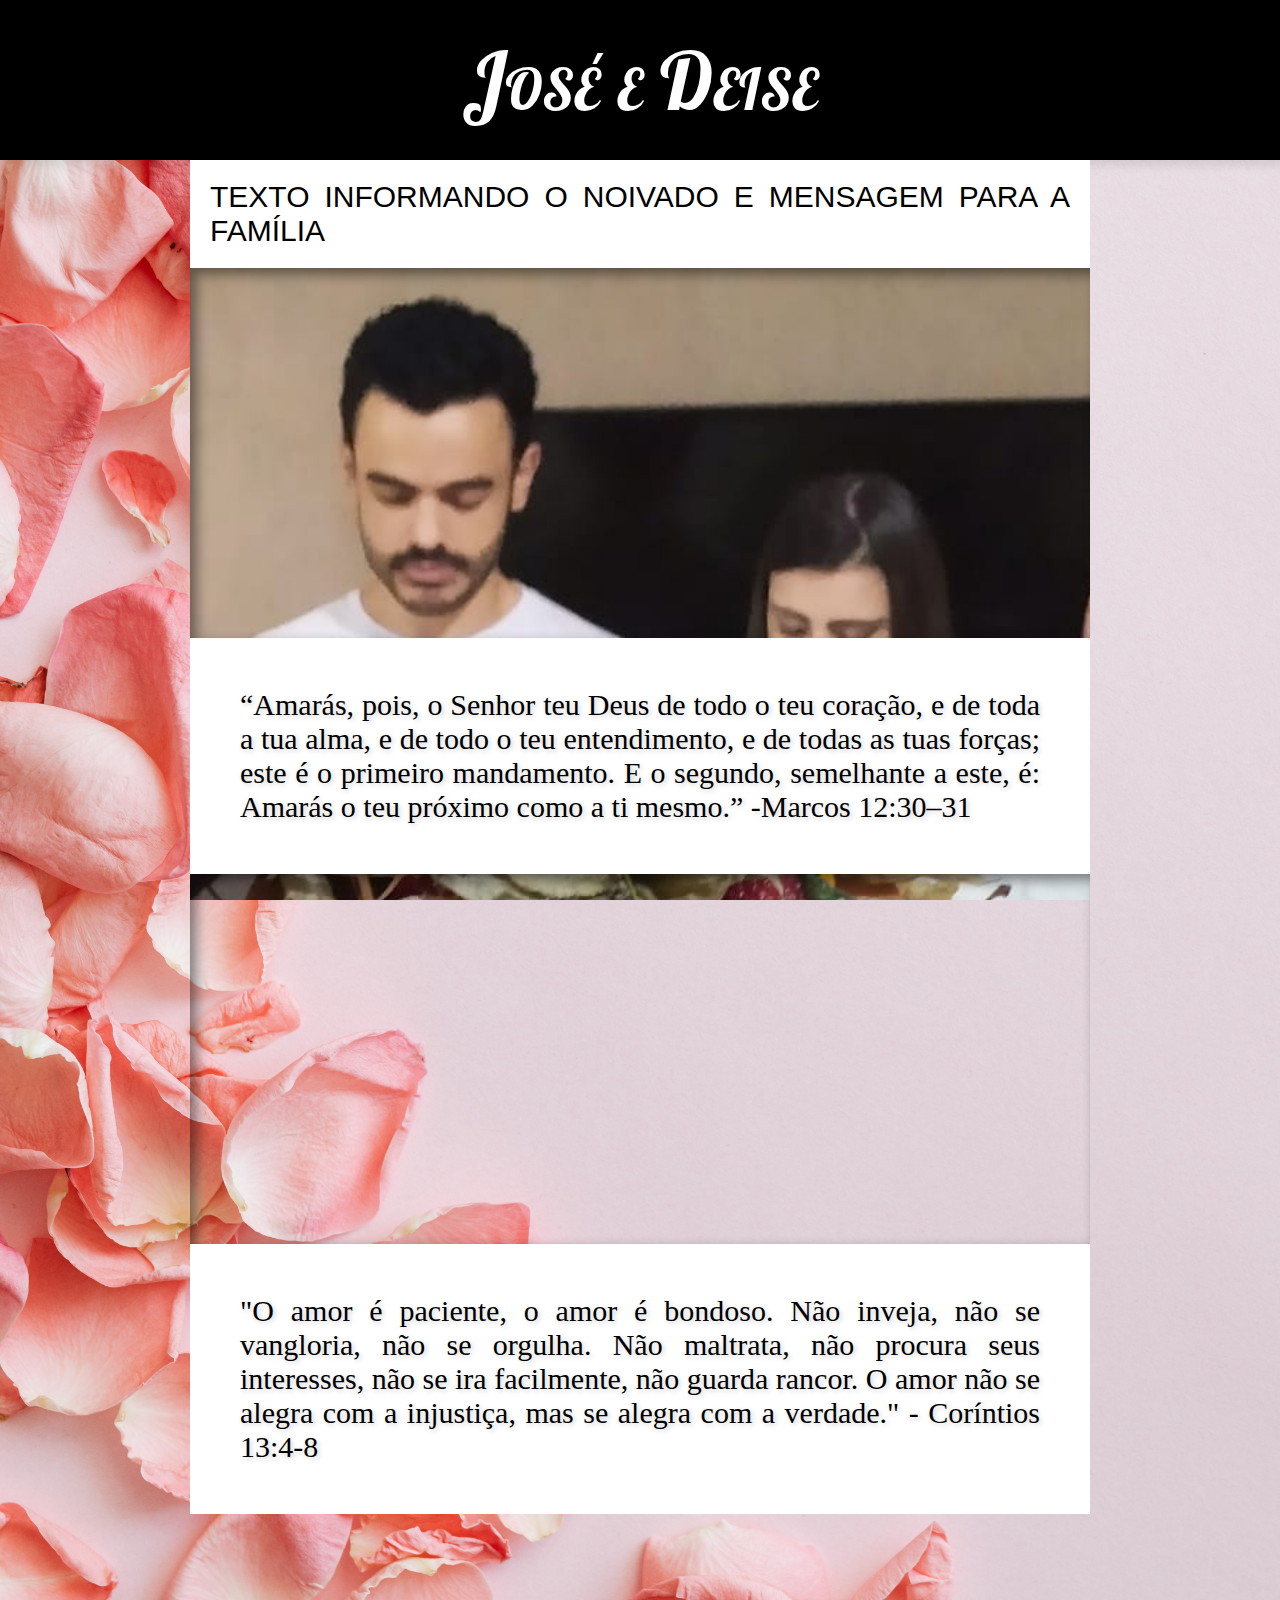
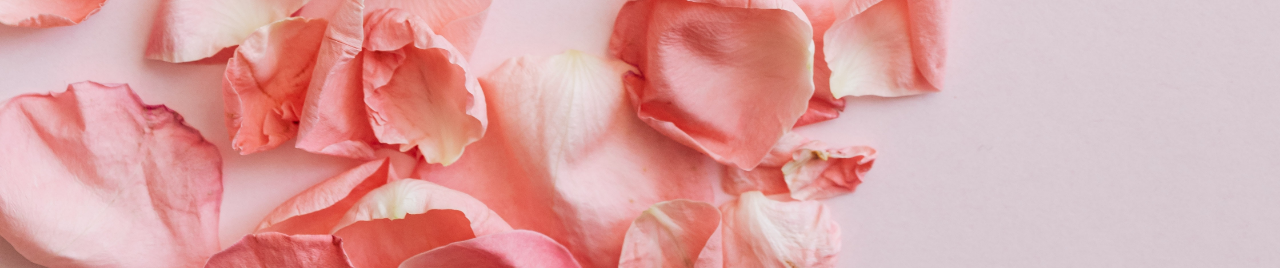
<file: index.html>
<!DOCTYPE html>
<html lang="pt-br">
<head>
    <meta charset="UTF-8">
    <meta http-equiv="X-UA-Compatible" content="IE=edge">
    <meta name="viewport" content="width=device-width, initial-scale=1.0">
    <title>Chá</title>
    <link rel="stylesheet" href="style.css">
</head>
<body>

    <header>José e Deise</header>

    <main id="container">
        <section id="section1" class="normal">

            <p>TEXTO INFORMANDO O NOIVADO E MENSAGEM PARA A FAMÍLIA</p>

        </section>

        <section id="section2" class="imagem">       
            
        </section>

        <section id="section3" class="normal">
            <p>“Amarás, pois, o Senhor teu Deus de todo o teu coração, e de toda a tua alma, e de todo o teu entendimento, e de todas as tuas forças; este é o primeiro mandamento. E o segundo, semelhante a este, é: Amarás o teu próximo como a ti mesmo.” -Marcos 12:30–31</p>
        </section>

        
        <section id="section4" class="imagem">
            
        </section>

        <section id="section5" class="normal">
            <p>"O amor é paciente, o amor é bondoso. Não inveja, não se vangloria, não se orgulha. Não maltrata, não procura seus interesses, não se ira facilmente, não guarda rancor. O amor não se alegra com a injustiça, mas se alegra com a verdade." - Coríntios 13:4-8</p>
        </section>



        

    </main>

    <div id="mapa">
        <iframe src="https://www.google.com/maps/embed?pb=!1m18!1m12!1m3!1d3753.039342423705!2d-43.9220699!3d-19.838288199999997!2m3!1f0!2f0!3f0!3m2!1i1024!2i768!4f13.1!3m3!1m2!1s0xa68534fef5f8f5%3A0x18b9ee9255d8d8db!2sRua%20Edgard%20Cavaleiro%2C%20537%20-%20Tupi%2C%20Belo%20Horizonte%20-%20MG%2C%2031842-360!5e0!3m2!1spt-BR!2sbr!4v1678925801078!5m2!1spt-BR!2sbr" width="750" height="350" frameborder="0" allowfullscreen="" loading="lazy" referrerpolicy="no-referrer-when-downgrade"></iframe>

    </div>

</body>
</html>
</file>
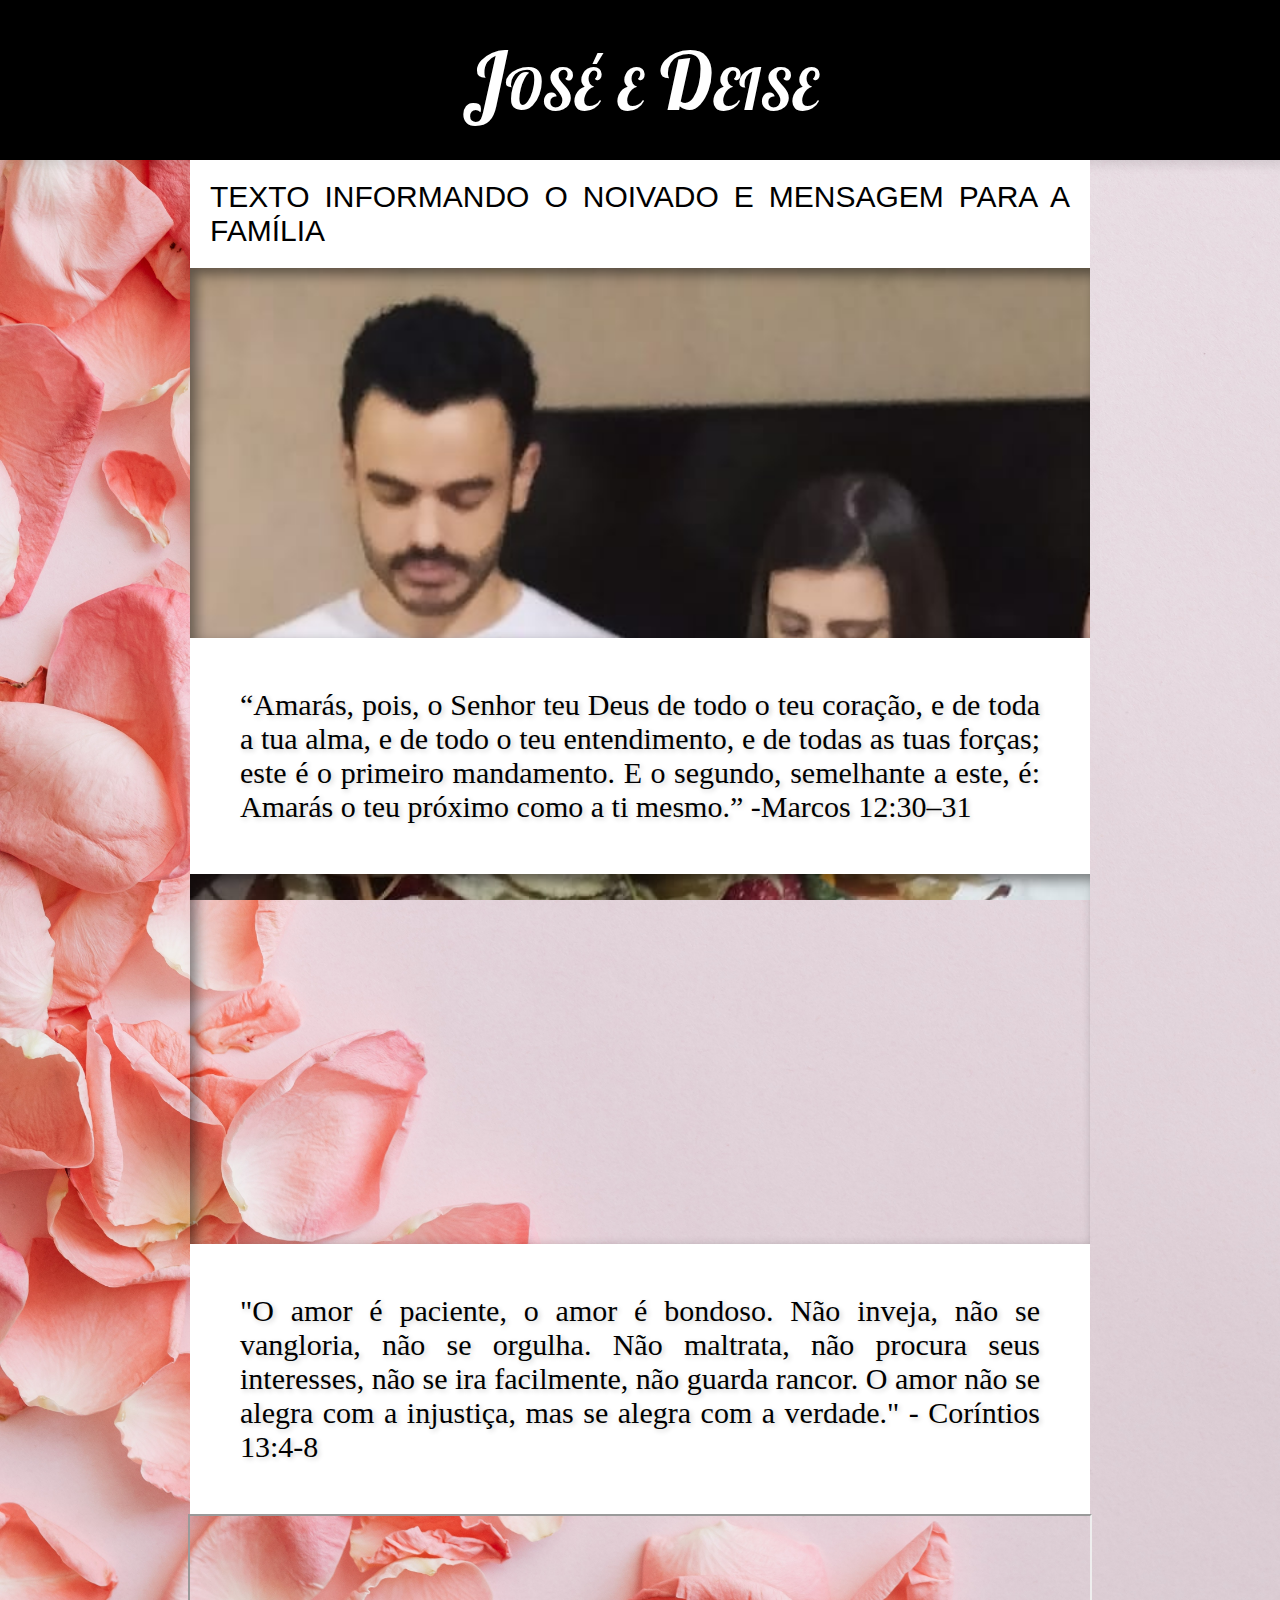
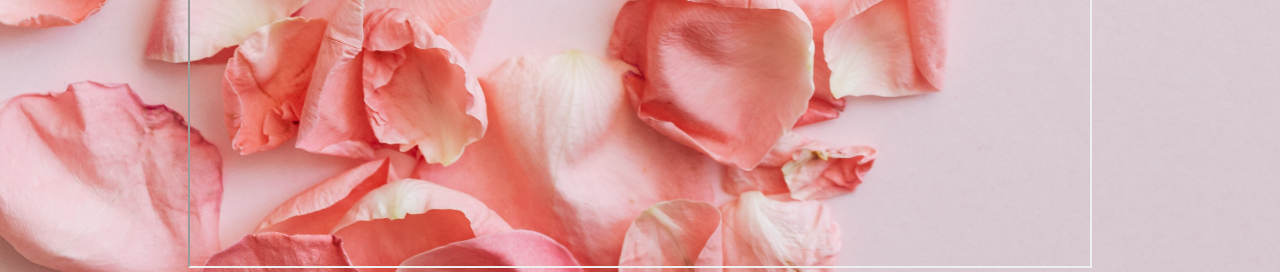
<file: cha.html>
<!DOCTYPE html>
<html lang="pt-br">
<head>
    <meta charset="UTF-8">
    <meta http-equiv="X-UA-Compatible" content="IE=edge">
    <meta name="viewport" content="width=device-width, initial-scale=1.0">
    <title>Chá</title>
    <link rel="stylesheet" href="style.css">
</head>
<body>

    <header>José e Deise</header>

    <main id="container">
        <section id="section1" class="normal">

            <p>TEXTO INFORMANDO O NOIVADO E MENSAGEM PARA A FAMÍLIA</p>

        </section>

        <section id="section2" class="imagem">       
            
        </section>

        <section id="section3" class="normal">
            <p>“Amarás, pois, o Senhor teu Deus de todo o teu coração, e de toda a tua alma, e de todo o teu entendimento, e de todas as tuas forças; este é o primeiro mandamento. E o segundo, semelhante a este, é: Amarás o teu próximo como a ti mesmo.” -Marcos 12:30–31</p>
        </section>

        
        <section id="section4" class="imagem">
            
        </section>

        <section id="section5" class="normal">
            <p>"O amor é paciente, o amor é bondoso. Não inveja, não se vangloria, não se orgulha. Não maltrata, não procura seus interesses, não se ira facilmente, não guarda rancor. O amor não se alegra com a injustiça, mas se alegra com a verdade." - Coríntios 13:4-8</p>
        </section>



        

    </main>

    <div id="mapa">
        <iframe src="https://www.google.com/maps/embed?pb=!1m18!1m12!1m3!1d3753.039342423705!2d-43.9220699!3d-19.838288199999997!2m3!1f0!2f0!3f0!3m2!1i1024!2i768!4f13.1!3m3!1m2!1s0xa68534fef5f8f5%3A0x18b9ee9255d8d8db!2sRua%20Edgard%20Cavaleiro%2C%20537%20-%20Tupi%2C%20Belo%20Horizonte%20-%20MG%2C%2031842-360!5e0!3m2!1spt-BR!2sbr!4v1678925801078!5m2!1spt-BR!2sbr" width="800" height="350" frameborder="1" allowfullscreen="" loading="lazy" referrerpolicy="no-referrer-when-downgrade"></iframe>

    </div>

</body>
</html>
</file>
<file: style.css>
@import url('https://fonts.googleapis.com/css2?family=Lobster&display=swap');


*{
    padding: 0px;
    margin: 0px;
}

body{
    font-family: Arial, Helvetica, sans-serif;
    background-image: url(imagens/background.jpg);
    background-size: cover;
    
}


header{
    background-color: rgb(0, 0, 0);
    color: rgb(255, 255, 255);
    text-shadow: 5px 5px 10px rgba(0, 0, 0, 0.479);
    font-family: 'Lobster', cursive;
    font-size: 80px;
    text-align: center;
    padding: 30px;
    width: auto;
    box-shadow: 5px 5px 10px rgba(0, 0, 0, 0.096);
    font-variant: small-caps;
}

#container {
    max-width: 900px;
    margin: auto;
}

pre{
    white-space: pre-line;
    font-family: Arial, Helvetica, sans-serif;
    padding: 50px;
    line-height: 1.5em;
}

pre > p {
    background-color: rgba(0, 0, 0, 0.205);
}

section {

}


section.imagem {
    background-color: rgb(51, 51, 51);
    color: white;
    box-shadow: inset 6px 6px 13px rgba(0, 0, 0, 0.479);
    background-attachment: fixed;
    background-size: cover;
    padding: 50px;
    height: 30vh;
}

section.normal {
    background-color: white;
    text-align: center;
    height: auto;
}

section.normal > p {
    font-size: 30px;
    text-align: justify;
    padding: 20px;
}


#section1{


}

#section2 {
    background-image: url(imagens/foto1.jpeg);
}


#section3 {
    font-family: cursive;
    padding: 30px;
    text-shadow: 2px 2px 5px rgba(0, 0, 0, 0.192);
}

#section4 {

    background-image: url(imagens/foto3.jpeg);
}

#section5 {
    font-family: cursive;
    padding: 30px;
    text-shadow: 2px 2px 5px rgba(0, 0, 0, 0.192);
}


#mapa {
    text-align: center;
    margin: auto;
}

iframe {
    max-width: 900px;
    width: 100%;
}


footer{
    background-color: rgba(218, 165, 32, 0.123);
   position: bottom;
   padding: 10px;
}
</file>
